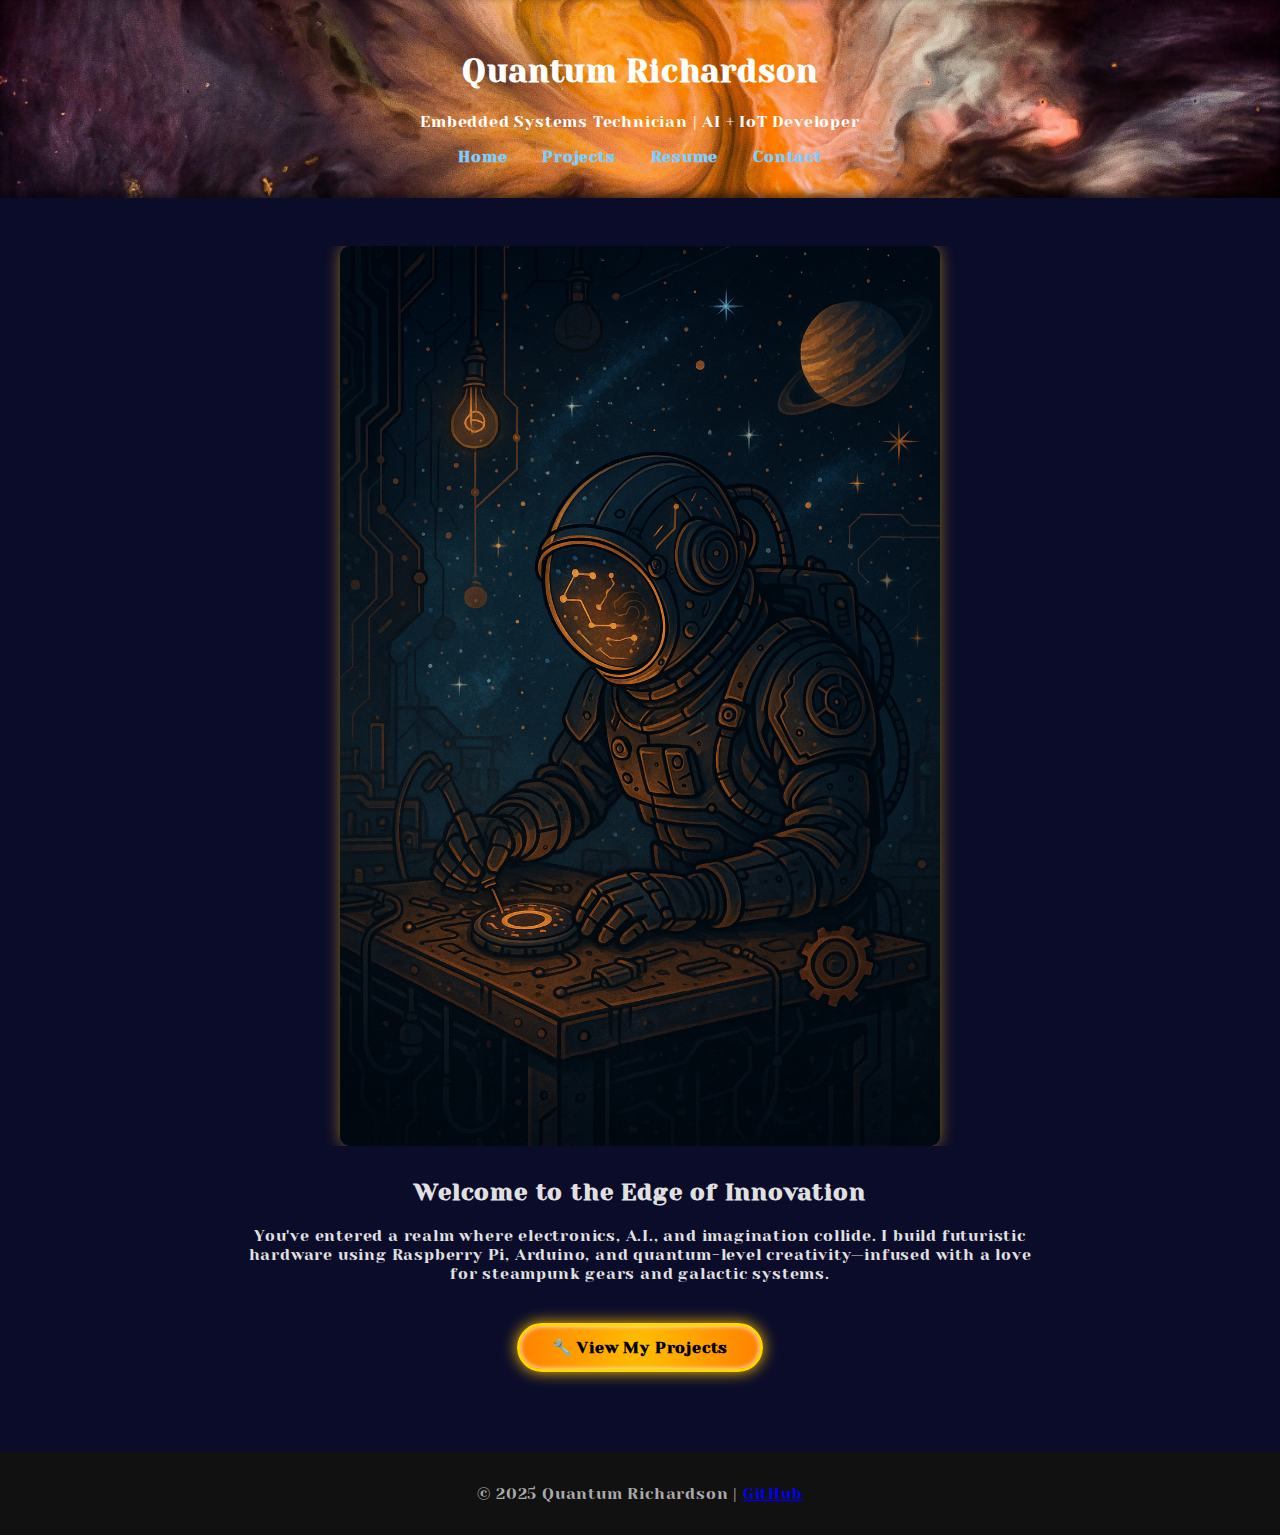
<file: index.html>
<!-- index.html -->
<!DOCTYPE html>
<html lang="en">
<head>
  <meta charset="UTF-8" />
  <meta name="viewport" content="width=device-width, initial-scale=1.0" />
  <title>Quantum Richardson | Portfolio</title>
  <link href="https://fonts.googleapis.com/css2?family=Yeseva+One&display=swap" rel="stylesheet">
  <link rel="stylesheet" href="styles.css" />
  <link rel="icon" href="favicon.ico" type="image/x-icon" />
</head>
<body class="hello-page">
  <header class="space-header">
    <h1>Quantum Richardson</h1>
    <p>Embedded Systems Technician | AI + IoT Developer</p>
    <nav>
      <a href="index.html">Home</a>
      <a href="projects.html">Projects</a>
      <a href="resume.html">Resume</a>
      <a href="contact.html">Contact</a>
    </nav>

  </header>

  <main>
    <section class="intro">
      <div class="image-wrapper">
        <img src="images/space_tech_workbench.png" alt="Futuristic workbench" class="workbench-img">
      </div>
      <h2>Welcome to the Edge of Innovation</h2>
      <p>You've entered a realm where electronics, A.I., and imagination collide. I build futuristic hardware using Raspberry Pi, Arduino, and quantum-level creativity—infused with a love for steampunk gears and galactic systems.</p>
      <a class="button gear-btn" href="projects.html">🔧 View My Projects</a>
    </section>
  </main>

  <footer>
    <p>© 2025 Quantum Richardson | <a href="https://github.com/MadTech25" target="_blank">GitHub</a></p>
  </footer>
</body>
</html>
</file>
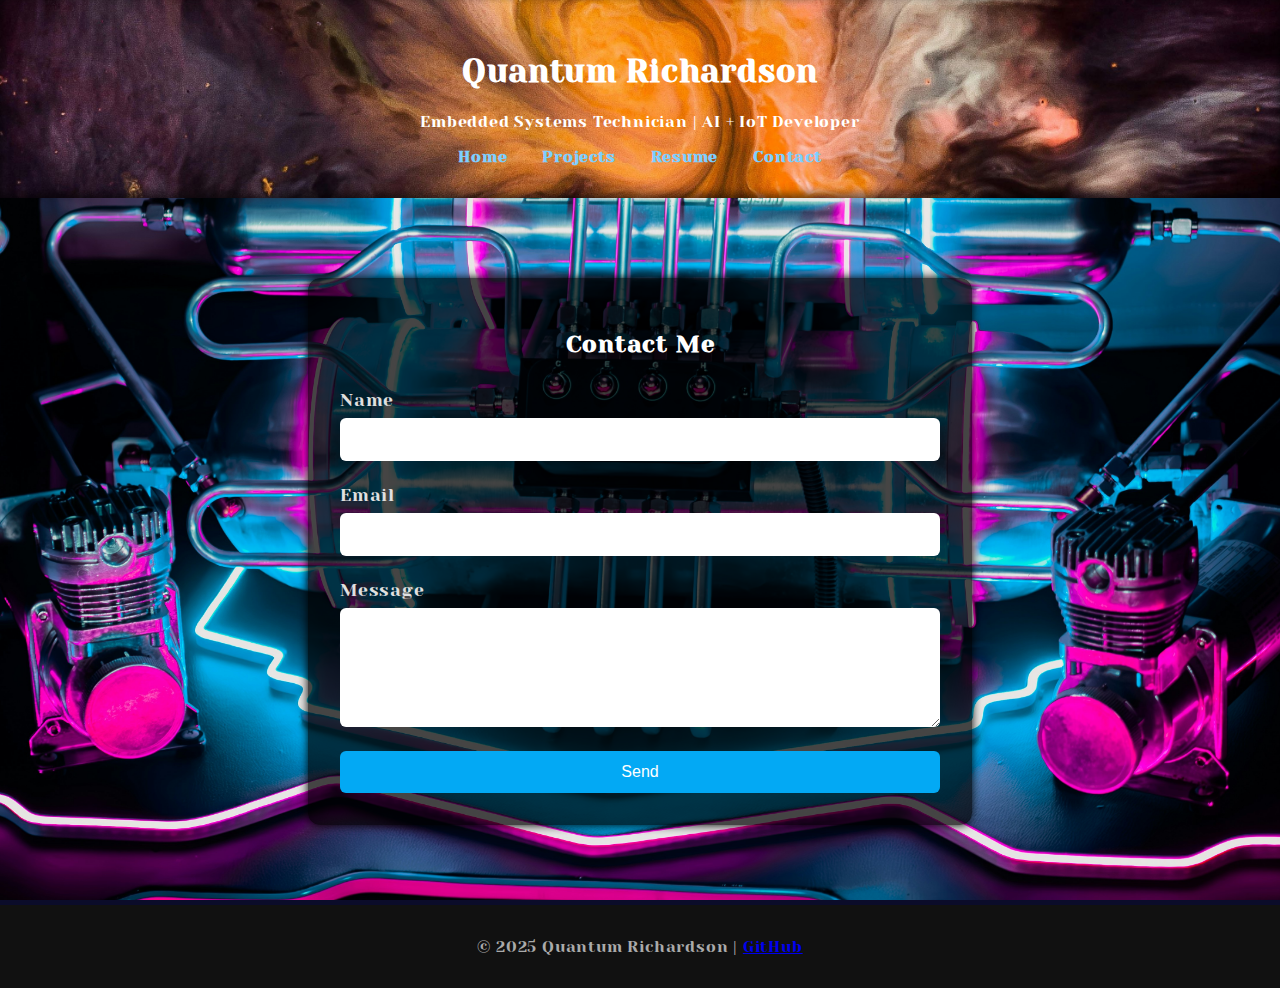
<file: contact.html>
<!DOCTYPE html>
<html lang="en">
<head>
  <meta charset="UTF-8" />
  <meta name="viewport" content="width=device-width, initial-scale=1.0" />
  <title>Contact Me – Quantum Richardson</title>
  <link href="https://fonts.googleapis.com/css2?family=Yeseva+One&display=swap" rel="stylesheet" />
  <link rel="stylesheet" href="styles.css" />
  <style>
    body {
      font-family: 'Yeseva One', serif;
      background: url('images/ic_miami.jpg') center center / cover no-repeat fixed;
      color: #e0e0e0;
      margin: 0;
      padding: 0;
    }
    .container {
      max-width: 600px;
      margin: 5rem auto;
      background-color: rgba(0, 0, 0, 0.7);
      padding: 2rem;
      border-radius: 12px;
      box-shadow: 0 0 10px #000;
    }
    h2 {
      text-align: center;
      margin-bottom: 2rem;
      color: #fff;
    }
    form {
      display: flex;
      flex-direction: column;
    }
    label {
      margin-bottom: 0.5rem;
      font-size: 1.1rem;
    }
    input, textarea {
      padding: 0.75rem;
      margin-bottom: 1.5rem;
      border: none;
      border-radius: 6px;
      font-family: inherit;
      font-size: 1rem;
    }
    button {
      background-color: #03a9f4;
      color: #fff;
      border: none;
      padding: 0.75rem;
      font-size: 1rem;
      cursor: pointer;
      border-radius: 6px;
      transition: background-color 0.3s ease;
    }
    button:hover {
      background-color: #0288d1;
    }
  </style>
</head>

<body class="hello-page">
  <header class="space-header">
    <h1>Quantum Richardson</h1>
    <p>Embedded Systems Technician | AI + IoT Developer</p>
    <nav>
      <a href="index.html">Home</a>
      <a href="projects.html">Projects</a>
      <a href="resume.html">Resume</a>
      <a href="contact.html">Contact</a>
    </nav>
  </header>

  <main>
    <div class="container">
      <h2>Contact Me</h2>
      <form action="https://formspree.io/f/meogwbgl" method="POST">
        <label for="name">Name</label>
        <input type="text" id="name" name="name" required />

        <label for="email">Email</label>
        <input type="email" id="email" name="_replyto" required />

        <label for="message">Message</label>
        <textarea id="message" name="message" rows="5" required></textarea>

        <button type="submit">Send</button>
      </form>
    </div>
  </main>

  <footer>
    <p>© 2025 Quantum Richardson | <a href="https://github.com/MadTech25" target="_blank">GitHub</a></p>
  </footer>
</body>
</html>
</file>
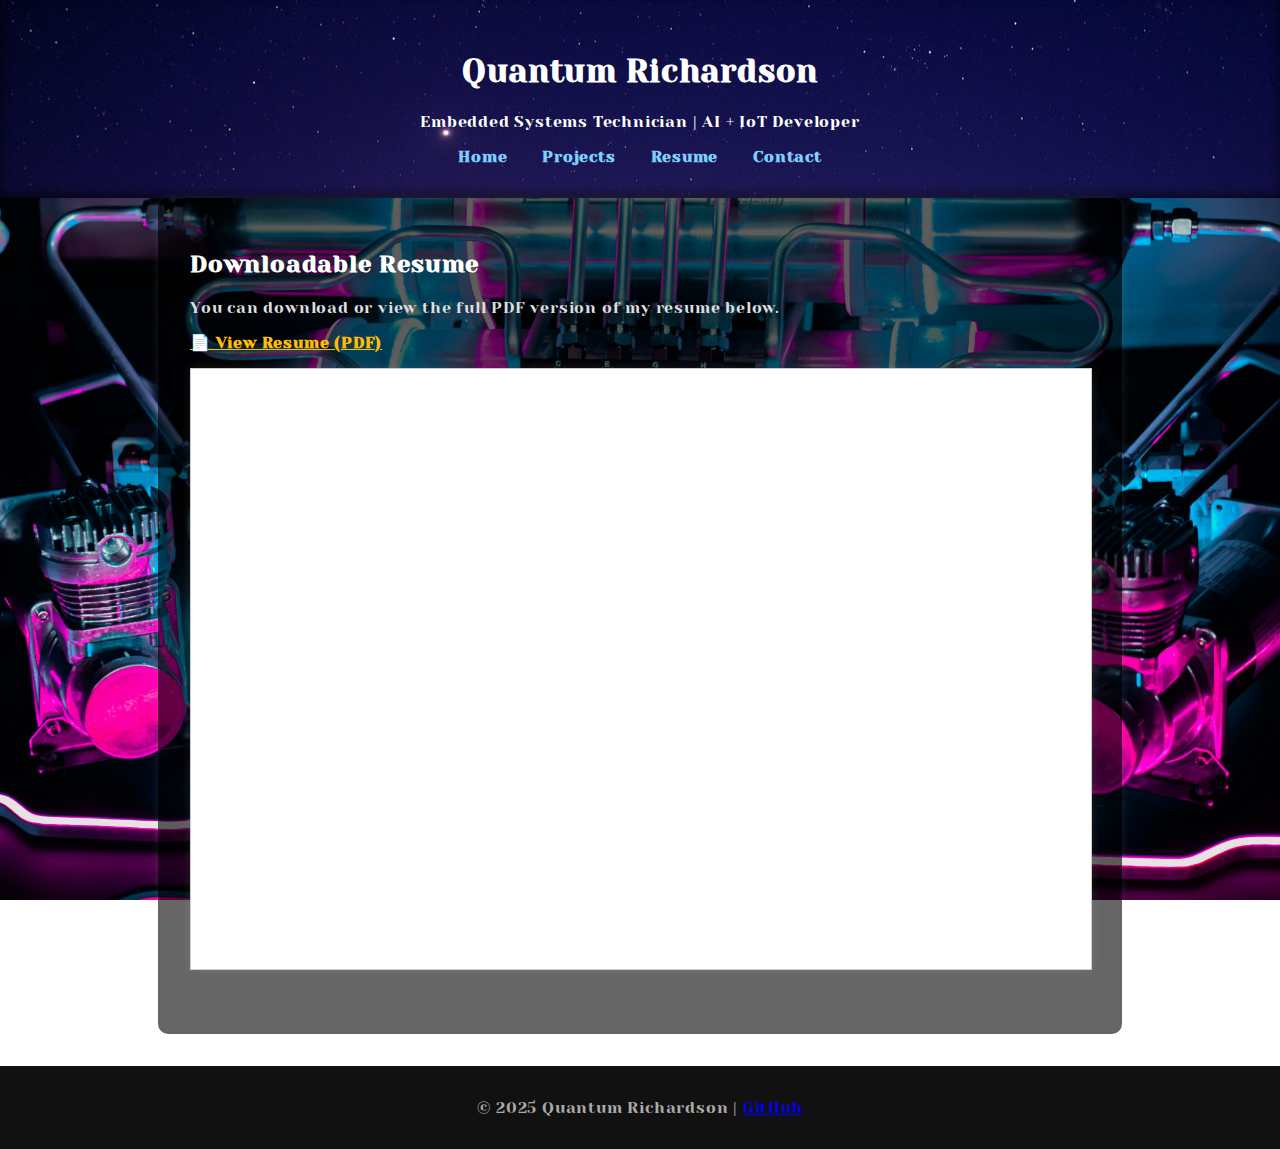
<file: resume.html>
<!DOCTYPE html>
<html lang="en">
<head>
  <meta charset="UTF-8" />
  <meta name="viewport" content="width=device-width, initial-scale=1.0" />
  <title>Resume | Quantum Richardson</title>
  <link href="https://fonts.googleapis.com/css2?family=Yeseva+One&display=swap" rel="stylesheet">
  <link rel="stylesheet" href="styles.css" />
  <link rel="icon" href="favicon.ico" type="image/x-icon" />
</head>
<body class="resume-page">
  <header class="resume-header">
    <h1>Quantum Richardson</h1>
    <p>Embedded Systems Technician | AI + IoT Developer</p>
    <nav>
      <a href="index.html">Home</a>
      <a href="projects.html">Projects</a>
      <a href="resume.html">Resume</a>
      <a href="contact.html">Contact</a>
    </nav>
  </header>

  <main class="resume-content">
    <section>
      <h2>Downloadable Resume</h2>
      <p>You can download or view the full PDF version of my resume below.</p>
      <a class="gear-btn" href="docs/Quantum_Richardson_Resume.pdf" target="_blank">📄 View Resume (PDF)</a>

      <iframe src="docs/Quantum_Richardson_Resume.pdf" width="100%" height="600px" style="margin-top:1rem;border:1px solid #ccc;"></iframe>
    </section>
  </main>

  <footer>
    <p>© 2025 Quantum Richardson | <a href="https://github.com/MadTech25" target="_blank">GitHub</a></p>
  </footer>
</body>
</html>
</file>
<file: styles.css>
/* ---------------------- */
/* Base Global Styling   */
/* ---------------------- */
body {
  margin: 0;
  padding: 0;
  font-family: 'Yeseva One', serif;
  color: #e0e0e0;
  letter-spacing: 0.05em;
  background-color: #0b0c2a;
}

nav a {
  color: #7ecfff;
  margin: 0 15px;
  text-decoration: none;
  font-weight: bold;
}

footer {
  text-align: center;
  padding: 1rem;
  background-color: #111;
  color: #aaa;
  margin-top: 2rem;
}

img {
  max-width: 100%;
  height: auto;
  border-radius: 8px;
}


/* ---------------------- */
/* Hello Page Styling     */
/* ---------------------- */
body.hello-page {
  background-color: #0b0c2a;
}

.space-header {
  background: url('images/space_header_bg.jpg') center/cover no-repeat;
  color: #fff;
  padding: 2rem;
  text-align: center;
  box-shadow: inset 0 -4px 10px rgba(0,0,0,0.6);
}

.intro {
  padding: 3rem;
  text-align: center;
  max-width: 800px;
  margin: 0 auto;
  animation: pulseGlow 4s ease-in-out infinite;
}

.image-wrapper {
  display: flex;
  justify-content: center;
  align-items: center;
  overflow: hidden;
  margin-bottom: 2rem;
}

.workbench-img {
  width: 80%;
  height: auto;
  max-width: 600px;
  box-shadow: 0 0 15px rgba(255, 191, 0, 0.5);
  border-radius: 10px;
}

@keyframes pulseGlow {
  0% { text-shadow: 0 0 5px #ffd700; }
  50% { text-shadow: 0 0 20px #ffbf00; }
  100% { text-shadow: 0 0 5px #ffd700; }
}

.button.gear-btn {
  background: radial-gradient(circle, #ffbf00 0%, #ff8000 100%);
  color: #000;
  padding: 0.75rem 2rem;
  text-decoration: none;
  border-radius: 30px;
  font-weight: bold;
  border: 3px solid #ffd700;
  box-shadow: 0 0 15px #ffbf00, inset 0 0 5px #fff;
  transition: transform 0.3s ease;
  display: inline-block;
  margin-top: 1.5rem;
}

.button.gear-btn:hover {
  transform: rotate(-2deg) scale(1.05);
  box-shadow: 0 0 25px #ffbf00, inset 0 0 10px #fff;
}


/* ---------------------- */
/* Projects Page Styling  */
/* ---------------------- */
body.projects-page {
  background: url('images/space_pod_rover.jpg') center center / cover no-repeat fixed;
}

.space-header.projects-header {
  background: url('images/deep_space_header.jpg') center/cover no-repeat;
  color: #fff;
  padding: 2rem;
  text-align: center;
  box-shadow: inset 0 -4px 10px rgba(0,0,0,0.6);
}

.projects {
  padding: 3rem;
  display: flex;
  flex-direction: column;
  gap: 2rem;
  max-width: 1000px;
  margin: auto;
}

.project {
  background: rgba(0, 0, 0, 0.6);
  border-radius: 10px;
  padding: 1.5rem;
  box-shadow: 0 0 10px rgba(255, 255, 255, 0.2);
  text-align: center;
}

.project-img {
  width: 100%;
  max-width: 320px;
  height: auto;
  border-radius: 8px;
  margin: 1rem auto;
  display: block;
  box-shadow: 0 0 12px rgba(255, 191, 0, 0.3);
}

/* Responsive Fix */
@media (max-width: 768px) {
  .project-img {
    max-width: 100%;
  }
}


/* ---------------------- */
/* Resume Page Styling    */
/* (Placeholder Section)  */
/* ---------------------- */
body.resume-page {
  background: url('images/ic_miami.jpg') center center / cover no-repeat fixed;
  color: #e0e0e0;
  font-family: 'Yeseva One', serif;
}

/* Header Section */
.resume-header {
  background: url('images/heaven.jpg') center/cover no-repeat;
  color: #fff;
  padding: 2rem;
  text-align: center;
  box-shadow: inset 0 -4px 10px rgba(0,0,0,0.6);
}

/* Resume Content Container */
.resume-content {
  color: #f0f0f0;
  padding: 2rem;
  max-width: 900px;
  margin: auto;
  background: rgba(0, 0, 0, 0.6);
  border-radius: 10px;
  box-shadow: 0 0 10px rgba(255,255,255,0.1);
}

/* Headings inside resume */
.resume-content h2 {
  color: #ffffff;
}

/* Paragraph text */
.resume-content p {
  color: #dddddd;
}

/* PDF download link */
.resume-content a {
  color: #ffbf00;
  font-weight: bold;
  text-decoration: underline;
}

/* Embedded PDF iframe */
.resume-content iframe {
  display: block;
  width: 100%;
  max-width: 900px;
  height: 600px;
  margin: 2rem auto;
  background: #fff;
  border: 1px solid #666;
  box-shadow: 0 0 10px rgba(255,255,255,0.1);
}
</file>
